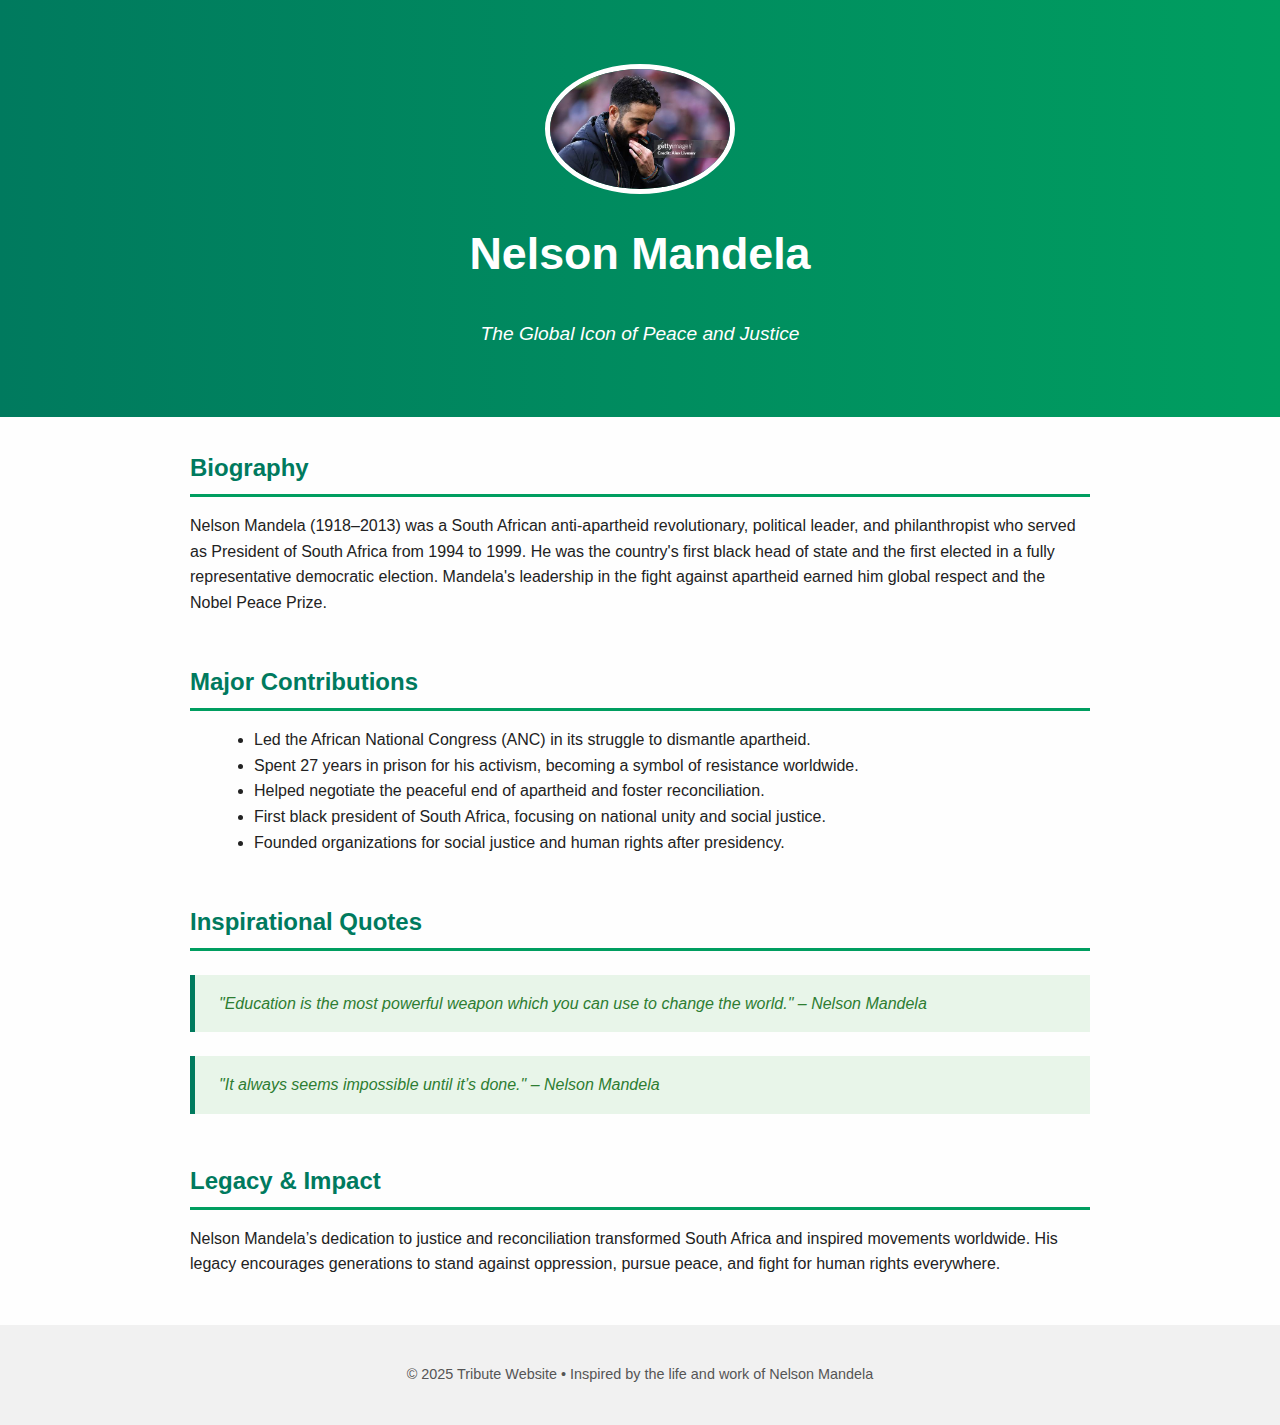
<file: index.html>
<!DOCTYPE html>
<html lang="en">
<head>
  <meta charset="UTF-8" />
  <meta name="viewport" content="width=device-width, initial-scale=1" />
  <title>Tribute to Nelson Mandela</title>
  <link rel="stylesheet" href="style.css">
</head>
<body>
  <header>
    <img src="Amorimunited4.jpg" alt="Nelson Mandela" />
    <h1>Nelson Mandela</h1>
    <p>The Global Icon of Peace and Justice</p>
  </header>

  <main>
    <section>
      <h2>Biography</h2>
      <p>Nelson Mandela (1918–2013) was a South African anti-apartheid revolutionary, political leader, and philanthropist who served as President of South Africa from 1994 to 1999. He was the country's first black head of state and the first elected in a fully representative democratic election. Mandela's leadership in the fight against apartheid earned him global respect and the Nobel Peace Prize.</p>
    </section>

    <section>
      <h2>Major Contributions</h2>
      <ul>
        <li>Led the African National Congress (ANC) in its struggle to dismantle apartheid.</li>
        <li>Spent 27 years in prison for his activism, becoming a symbol of resistance worldwide.</li>
        <li>Helped negotiate the peaceful end of apartheid and foster reconciliation.</li>
        <li>First black president of South Africa, focusing on national unity and social justice.</li>
        <li>Founded organizations for social justice and human rights after presidency.</li>
      </ul>
    </section>

    <section>
      <h2>Inspirational Quotes</h2>
      <blockquote>"Education is the most powerful weapon which you can use to change the world." – Nelson Mandela</blockquote>
      <blockquote>"It always seems impossible until it’s done." – Nelson Mandela</blockquote>
    </section>

    <section>
      <h2>Legacy & Impact</h2>
      <p>Nelson Mandela’s dedication to justice and reconciliation transformed South Africa and inspired movements worldwide. His legacy encourages generations to stand against oppression, pursue peace, and fight for human rights everywhere.</p>
    </section>
  </main>

  <footer>
    <p>© 2025 Tribute Website • Inspired by the life and work of Nelson Mandela</p>
  </footer>
</body>
</html>
</file>
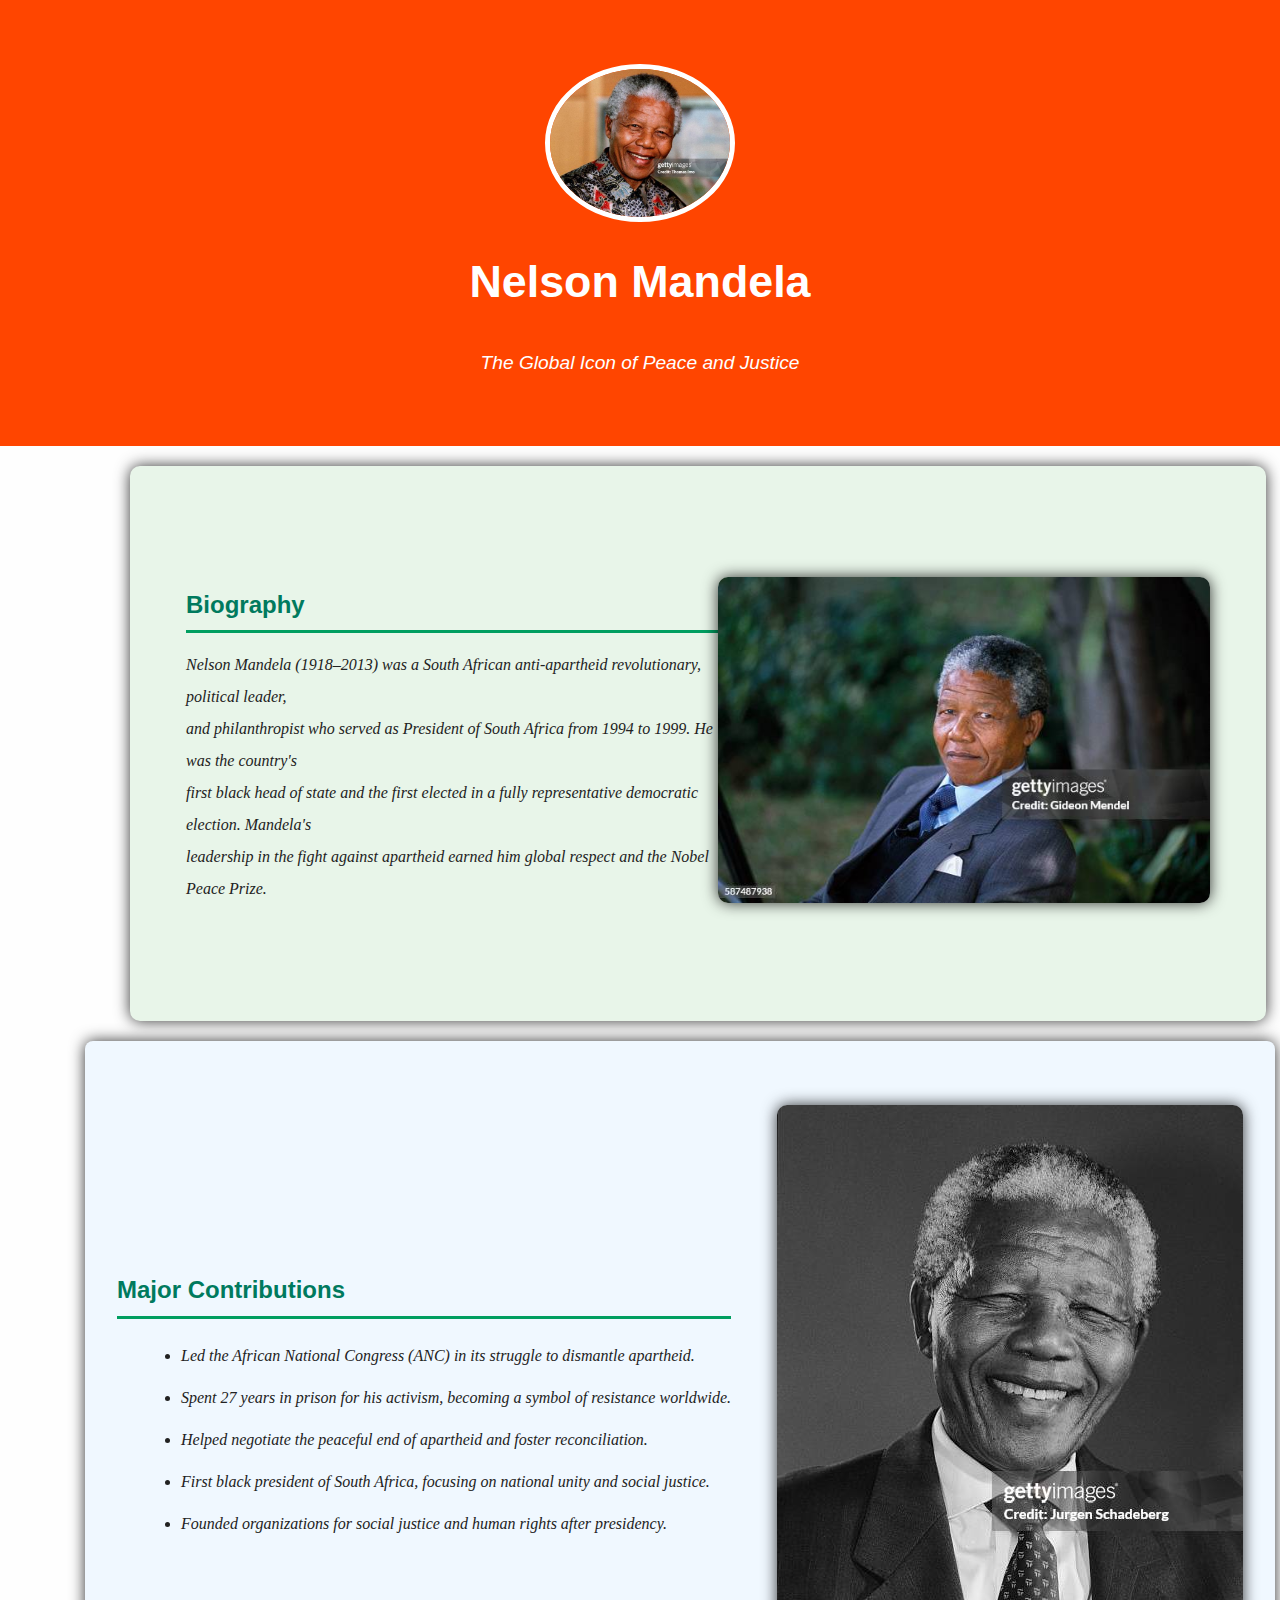
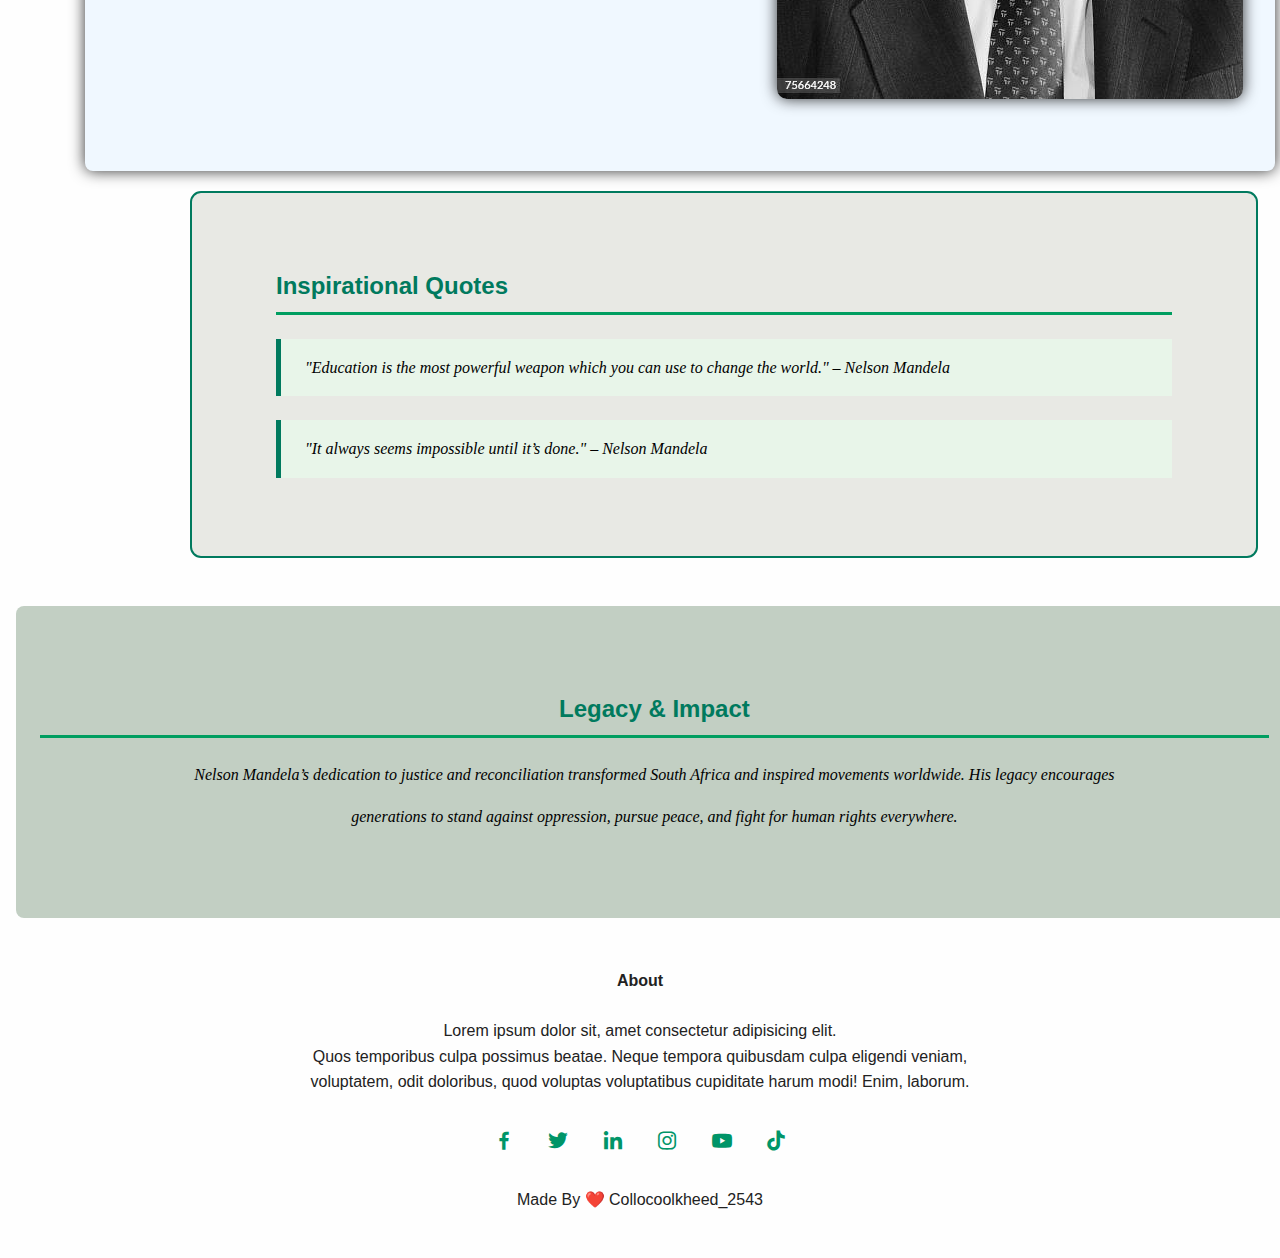
<file: Assigment 1/index.html>
<!DOCTYPE html>
<html lang="en">
<head>
  <meta charset="UTF-8" />
  <meta name="viewport" content="width=device-width, initial-scale=1" />
  <title>Tribute to Nelson Mandela</title>
  <link rel="stylesheet" href="style.css">
  <link href='https://unpkg.com/boxicons@2.1.4/css/boxicons.min.css' rel='stylesheet'>

</head>
<body>
  <header>
    <img src="nelson madela.jpg" alt="Nelson Mandela" />
    <h1>Nelson Mandela</h1>
    <p>The Global Icon of Peace and Justice</p>
  </header>

  
    <section class="Biography-content">

    <div class="discription">
      <h2>Biography</h2>
      <p>Nelson Mandela (1918–2013) was a South African anti-apartheid revolutionary, political leader,<br>
        and philanthropist who served as President of South Africa from 1994 to 1999. He was the country's <br>
         first black head of state and the first elected in a fully representative democratic election. Mandela's <br>
          leadership in the fight against apartheid earned him global respect and the Nobel Peace Prize.</p>
    </div>
    <div class="image-content">
        <img src="nelson mandela 2.jpg">
    </div>

    </section>

    <section class="Contributions">
      
      <div class="contribute-content">
        <h2>Major Contributions</h2>
      <ul>
        <li>Led the African National Congress (ANC) in its struggle to dismantle apartheid.</li>
        <li>Spent 27 years in prison for his activism, becoming a symbol of resistance worldwide.</li>
        <li>Helped negotiate the peaceful end of apartheid and foster reconciliation.</li>
        <li>First black president of South Africa, focusing on national unity and social justice.</li>
        <li>Founded organizations for social justice and human rights after presidency.</li>
      </ul>
    </div>
     <div class="contribute-image">
        <img src="nelson mandela 3.jpg">
     </div>
    </section>

    <section class="inspired-content">
      <h2>Inspirational Quotes</h2>
      <blockquote>"Education is the most powerful weapon which you can use to change the world." – Nelson Mandela</blockquote>
      <blockquote>"It always seems impossible until it’s done." – Nelson Mandela</blockquote>
    </section>

    <section class="legacy-content">
      <h2>Legacy & Impact</h2>
      <p>Nelson Mandela’s dedication to justice and reconciliation transformed South Africa and inspired movements worldwide. His legacy encourages <br>
        generations to stand against oppression, pursue peace, and fight for human rights everywhere.</p>
    </section>

 
     <!----------Footers--------------->
  <footer>

   <section class="Footers">
    <h4>About </h4>
    <p>Lorem ipsum dolor sit, amet consectetur adipisicing elit.<br>
      Quos temporibus culpa possimus beatae. Neque tempora quibusdam culpa eligendi veniam,<br>
      voluptatem, odit doloribus, quod voluptas voluptatibus cupiditate harum modi! Enim,
      laborum.</p>
      <div class="icons">
       <i class='bx bxl-facebook'></i>
       <i class='bx bxl-twitter'></i>
       <i class='bx bxl-linkedin'></i>
      <a href="#"><i class='bx bxl-instagram' ></i></a> 
       <a href="#"><i class='bx bxl-youtube' ></i></a>
       <a href="#"><i class='bx bxl-tiktok' ></i></a>
      </div>
      <p>Made By ❤️ Collocoolkheed_2543</p>
</section>

  </footer>
</body>
</html>
</file>
<file: style.css>
body {
    font-family: 'Segoe UI', Tahoma, Geneva, Verdana, sans-serif;
    margin: 0;
    background-color: #fefefe;
    color: #222;
    line-height: 1.6;
  }
  header {
    background: linear-gradient(90deg, #007a5e, #009e60);
    color: white;
    text-align: center;
    padding: 3rem 1rem;
  }
  header img {
    width: 180px;
    border-radius: 50%;
    margin-top: 1rem;
    border: 5px solid white;
  }
  header h1 {
    margin-top: 1rem;
    font-size: 2.8rem;
  }
  header p {
    font-size: 1.2rem;
    font-style: italic;
    margin-top: 0.5rem;
  }
  main {
    max-width: 900px;
    margin: 2rem auto;
    padding: 0 1rem;
  }
  section {
    margin-bottom: 3rem;
  }
  h2 {
    color: #007a5e;
    border-bottom: 3px solid #009e60;
    padding-bottom: 0.4rem;
    margin-bottom: 1rem;
  }
  ul {
    list-style-type: disc;
    margin-left: 1.5rem;
  }
  blockquote {
    font-style: italic;
    background: #e8f5e9;
    border-left: 5px solid #007a5e;
    margin: 1.5rem 0;
    padding: 1rem 1.5rem;
    color: #2e7d32;
  }
  footer {
    text-align: center;
    padding: 1.5rem;
    background: #f1f1f1;
    font-size: 0.9rem;
    color: #555;
  }
  @media (max-width: 600px) {
    header h1 {
      font-size: 2rem;
    }
    header img {
      width: 120px;
    }
  }
</file>
<file: Assigment 1/style.css>
body {
    font-family: 'Segoe UI', Tahoma, Geneva, Verdana, sans-serif;
    margin: 0;
    padding: 0;
    background-color: #fefefe;
    color: #222;
    line-height: 1.6;
  }
  header {
    background: linear-gradient(90deg, #ff4500, #ff4500);
    color: white;
    text-align: center;
    padding: 3rem 1rem;
  }
  header img {
    width: 180px;
    border-radius: 50%;
    margin-top: 1rem;
    border: 5px solid white;
  }
  header h1 {
    margin-top: 1rem;
    font-size: 2.8rem;
  }
  header p {
    font-size: 1.2rem;
    font-style: italic;
    margin-top: 0.5rem;
  }
  .Biography-content{
    margin-top: 20px;
    display: flex;
    justify-content: space-between;
    background-color: #e8f5e9;
    border-radius: 10px;
    padding: 100px 56px;
    box-shadow: 0 0 15px rgba(0,0,0,.8);
    align-items: center;
    width: 80%;
    margin-left: 130px;
    
  }
  .discription p{
    line-height: 32px;
    font-family: cursive;
    font-weight: 400;
    font-style: italic;

  }
  .image-content img {
    width: 100%;
    flex-basis: 47%;
    border-radius: 10px;
    box-shadow: 0 0 15px rgba(0,0,0,.8);

  }
  .Contributions{
    display: flex;
    justify-content: space-between;
    align-items: center;
    margin-left: 85px;
    background-color: aliceblue;
    width: 88%;
    margin-top: 20px;
    padding: 64px 32px;
    border-radius: 8px;
    box-shadow: 0 0 15px rgba(0,0,0,.8);
  }
  .contribute-image img {
    width: 100%;
    border-radius: 10px;
    box-shadow: 0 0 15px rgba(0,0,0,.8);
    

  }
  .Contributions ul li{
    line-height: 42px;
    font-family: cursive;
    font-weight: 400;
    font-style: italic;

  }
  
  
  .inspired-content {
    margin-bottom: 3rem;
    width: 70%;
    margin-left: 120px;
    border: 2px solid #007a5e;
    padding: 54px 84px;
    margin-top: 20px;
    border-radius: 11px;
    background: #e8e9e4;
    margin-left: 190px;
  }
  h2 {
    color: #007a5e;
    border-bottom: 3px solid #009e60;
    padding-bottom: 0.4rem;
    margin-bottom: 1rem;
  }
  ul {
    list-style-type: disc;
    margin-left: 1.5rem;
  }
  blockquote {
    font-style: italic;
    background: #e8f5e9;
    border-left: 5px solid #007a5e;
    margin: 1.5rem 0;
    padding: 1rem 1.5rem;
    color: black;
    font-weight: 500;
    font-family: cursive;
    font-size: 16px;
  }
   
 .legacy-content {
    text-align: center;
    width: 96%;
    background: #c2cfc3;
    border-radius: 8px;
    padding: 64px 24px;
    margin-left: 16px;
 }
 .legacy-content p{
    color: black;
    font-weight: 500;
    font-family: cursive;
    font-size: 16px;
    font-style: italic;
    line-height: 42px;
 }
   /*--------------Footers------------*/
.Footers{
    width: 100%;
    padding: 30px 0;
    text-align: center;   
  }
  .Footers h4{
    margin-bottom: 25px;
    margin-top: 20px;
    font-weight: 600;
  
  }
  .icons .bx
  {
    color: #009568;
    margin: 0 13px;
    cursor: pointer;
    padding: 18px 0;
    font-size: 24px;
    transition: transform .5s;
  }
  
  .icons .bx:hover
  {
    color: #f44336;
    transform: translateY(-10px);
  }
  @media (max-width: 600px) {
    header h1 {
      font-size: 2rem;
    }
    header img {
      width: 120px;
    }
  }
</file>
